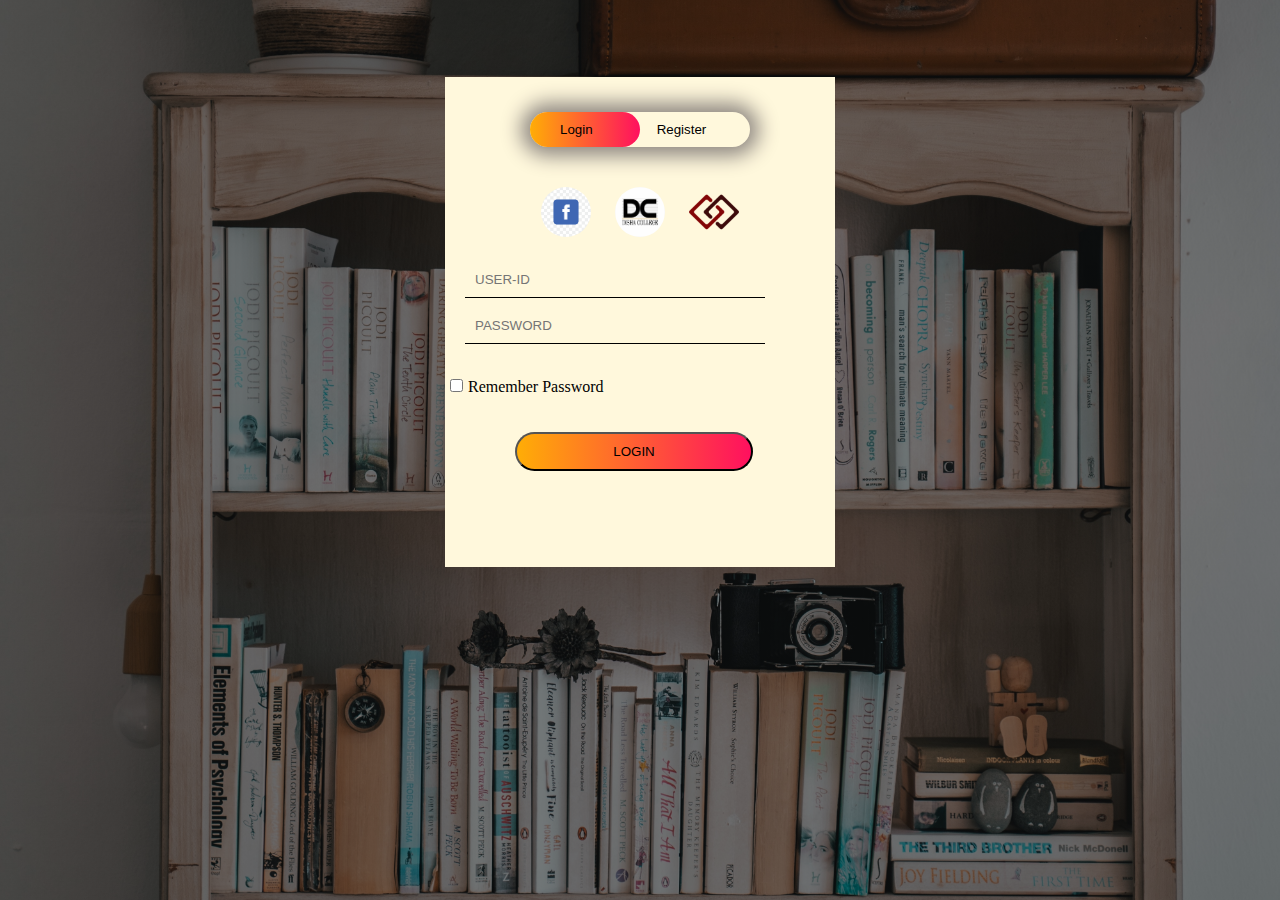
<file: index.html>
<!DOCTYPE html>
<html lang="en">
<head>
    <meta charset="UTF-8">
    <meta http-equiv="X-UA-Compatible" content="IE=edge">
    <meta name="viewport" content="width=device-width, initial-scale=1.0">
    <title>login form</title>
</head>

<link rel="stylesheet" href="Login.css">

<body>
    <div class="hero">
        <div class="form-box">
            
            <div class="button-box">
                <div id="btn"></div>
                <button type="button" class="toogle-btn" onclick="Login()">Login</button>
                <button type="button" class="toogle-btn" onclick="Register()">Register</button>

                
                    
                </div>
                <div class="social-icons">
                    <img src="fb.png">
                    <img src="tw.png">
                    <img src="logo.png">
                </div>
            <form id="Login" class="input-group">
                <input type="text" class="input-field" placeholder="USER-ID" required>
                <input type="password" class="input-field" placeholder="PASSWORD" required>
                <input type="checkbox" class="checkbox">Remember Password</span>
                <button type="submit" class="submit-btn">LOGIN</button>
            </form>    
            <form id="Register" class="input-group">
                <input type="text" class="input-field" placeholder="USER-ID" required>
                <input type="text" class="input-field" placeholder="EMAIL-ID" required>
                <input type="checkbox" class="checkbox">I agree with terms and conditions</span>
                <button type="submit" class="submit-btn">Register</button>
            </form>    


            </div>
            
        </div>   
            
        
    </div>
    <script>
        var x = document.getElementById("Login");
        var y = document.getElementById("Register");
        var z = document.getElementById("btn");

        function Register()
        {
            x.style.left = "-400px";
            y.style.left = "5px";
            z.style.left = "110px";
        }
        function Login()
        {
            x.style.left = "0px";
            y.style.left = "450px";
            z.style.left = "0px";
        }
    </script>
</body>
</html>
</file>
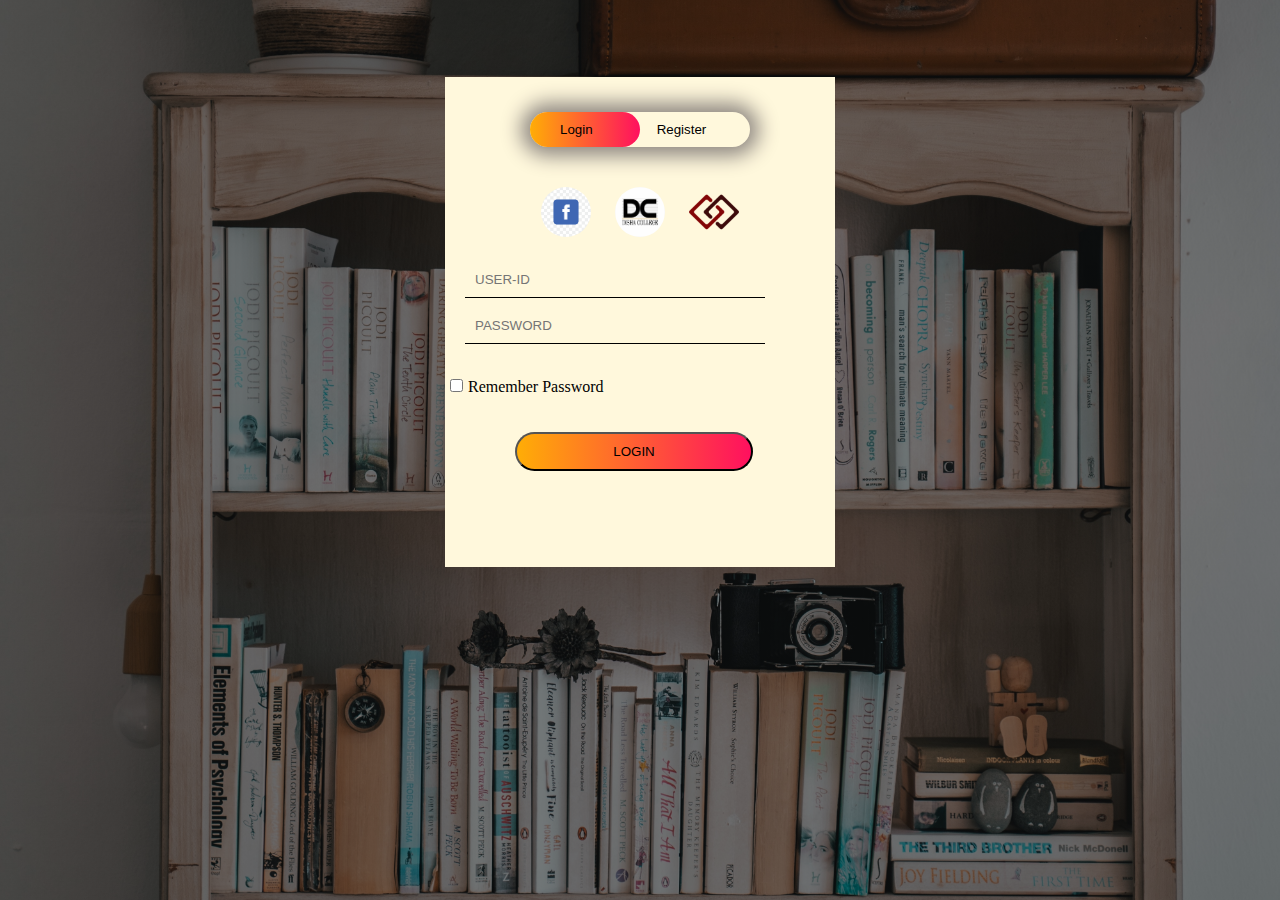
<file: Login.html>
<!DOCTYPE html>
<html lang="en">
<head>
    <meta charset="UTF-8">
    <meta http-equiv="X-UA-Compatible" content="IE=edge">
    <meta name="viewport" content="width=device-width, initial-scale=1.0">
    <title>login form</title>
</head>

<link rel="stylesheet" href="Login.css">

<body>
    <div class="hero">
        <div class="form-box">
            
            <div class="button-box">
                <div id="btn"></div>
                <button type="button" class="toogle-btn" onclick="Login()">Login</button>
                <button type="button" class="toogle-btn" onclick="Register()">Register</button>

                
                    
                </div>
                <div class="social-icons">
                    <img src="fb.png">
                    <img src="tw.png">
                    <img src="logo.png">
                </div>
            <form id="Login" class="input-group">
                <input type="text" class="input-field" placeholder="USER-ID" required>
                <input type="password" class="input-field" placeholder="PASSWORD" required>
                <input type="checkbox" class="checkbox">Remember Password</span>
                <button type="submit" class="submit-btn">LOGIN</button>
            </form>    
            <form id="Register" class="input-group">
                <input type="text" class="input-field" placeholder="USER-ID" required>
                <input type="text" class="input-field" placeholder="EMAIL-ID" required>
                <input type="checkbox" class="checkbox">I agree with terms and conditions</span>
                <button type="submit" class="submit-btn">Register</button>
            </form>    


            </div>
            
        </div>   
            
        
    </div>
    <script>
        var x = document.getElementById("Login");
        var y = document.getElementById("Register");
        var z = document.getElementById("btn");

        function Register()
        {
            x.style.left = "-400px";
            y.style.left = "5px";
            z.style.left = "110px";
        }
        function Login()
        {
            x.style.left = "0px";
            y.style.left = "450px";
            z.style.left = "0px";
        }
    </script>
</body>
</html>
</file>
<file: Login.css>
* {

    margin: 0;
    padding: 0;

}
.hero
{
    background-image: linear-gradient(rgba(0,0,0,0.5),rgba(0,0,0,0.5)),url(pexels-taryn-elliott-4440123.jpg);
    height: 100%;
    width: 100%;
    background-position: center;
    position: absolute;
    background-size: cover;
    
}
.form-box
{
    width: 380px;
    height: 480px;
    position: relative;
    margin: 6% auto;
    background: cornsilk;
    padding: 5px;
    overflow: hidden;
}
.button-box
{
    width: 220px;
    margin: 30px auto;
    position:relative;
    box-shadow: 0 0 20px 9px #8f8882;
    border-radius: 30px;
    
    
}
.toogle-btn
{
    padding: 10px 30px;
    cursor: pointer;
    background: transparent;
    border: 0px;
    position: relative;
}
#btn
{
top: 0;
left: 0;
position: absolute;
width: 110px;
height: 100%;
background: linear-gradient(to left, #ff105f,#ffad06);
border-radius: 30px;
transition: 0.5s;
}
.social-icons
{
    margin: 30px auto;
    text-align: center;
}
.social-icons img
{
width: 50px;
margin: 10px;
cursor: pointer;
border-radius: 3rem;

}
.input-group{

    top: 180px;
    position: absolute;
    width: 280px;
    transition: 0.5s;
    

}
.input-field
{
    width: 100%;
    padding: 10px 10px;
    margin: 5px 20px;
    background: transparent;
    border: none;
    border-bottom: 1px solid black;
    outline: none;
}
.checkbox{

    margin: 30px 5px;

}
.submit-btn{
    margin: 10px 70px;
    width: 85%;
    padding: 10px 30px;
    cursor: pointer;
    border-radius: 3rem;
    background : linear-gradient(to left, #ff105f,#ffad06);
    display: block;
}
#Login
{
    left: 0px;

}

#Register
{
     left: 400px;
}
</file>
